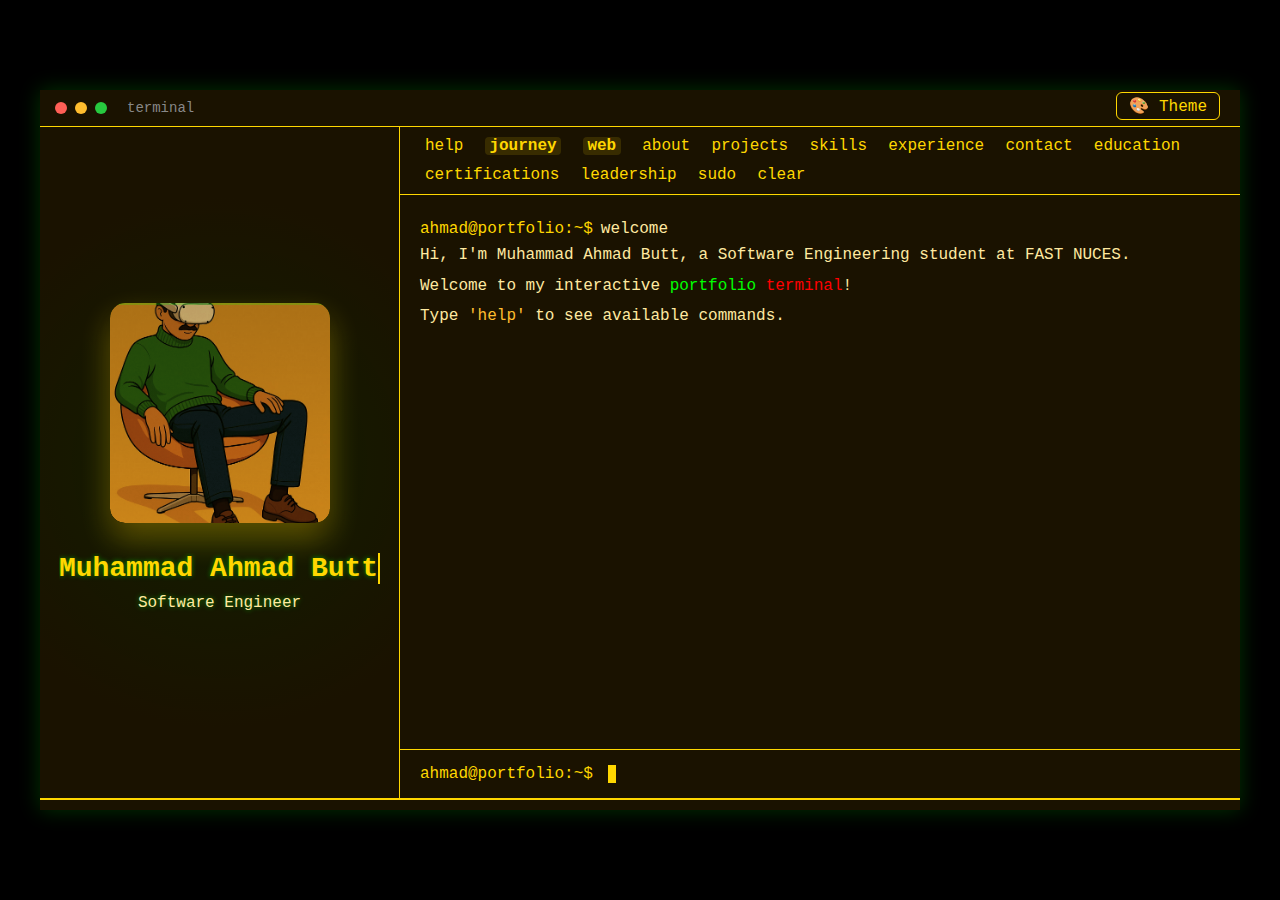
<file: terminal/index.html>
<!DOCTYPE html>
<html lang="en">
<head>
    <meta charset="UTF-8">
    <meta name="viewport" content="width=device-width, initial-scale=1.0">
    <title>Terminal Portfolio</title>
    <link rel="stylesheet" href="styles.css">
    <link rel="stylesheet" href="responsive.css">
    <link rel="stylesheet" href="gallery.css">
    <link rel="stylesheet" href="https://cdnjs.cloudflare.com/ajax/libs/font-awesome/6.0.0/css/all.min.css">
    <link rel="shortcut icon" href="../journey/cdn/610a9b617744c726c80e42ec_favicon.png" type="image/png">
    <meta name="description" content="Interactive terminal-style portfolio of Muhammad Ahmad Butt, Software & AI Engineer.">
    <meta property="og:title" content="Terminal Portfolio | Muhammad Ahmad Butt">
    <meta property="og:description" content="Interactive terminal-style portfolio of Muhammad Ahmad Butt, Software & AI Engineer.">
    <meta property="og:image" content="../journey/cdn/6047aedcc580d046d3ce4941_open-graph.jpeg">
    <meta property="og:type" content="website">
</head>
<body>
    <div class="container">
        <div class="terminal">
            <div class="terminal-header">
                <div class="terminal-buttons">
                    <span class="terminal-button close"></span>
                    <span class="terminal-button minimize"></span>
                    <span class="terminal-button maximize"></span>
                </div>
                <div class="terminal-title">terminal</div>
            </div>
            <div class="terminal-content">
                <div class="two-column-layout">
                    <div class="left-column">
                        <div class="profile-section">
                            <div class="profile-gallery">
                                <div class="gallery-item active">
                                    <img src="images/chair_vr.jpg" alt="Mind">
                                </div>
                                <div class="gallery-item">
                                    <img src="images/trophy.jpg" alt="Trophy">
                                </div>
                                <div class="gallery-item">
                                    <img src="images/mind.png" alt="VR">
                                </div>
                                <div class="gallery-item">
                                    <img src="images/hero.jpg" alt="Hero">
                                </div>
                                <div class="gallery-item">
                                    <img src="images/back.jpg" alt="Back">
                                </div>
                                <div class="matrix-overlay"></div>
                                <div class="scan-line"></div>
                            </div>
                            <div class="profile-info">
                                <h1 class="name typing-effect">Muhammad Ahmad Butt</h1>
                                <p class="title">Software Engineer</p>
                            </div>
                        </div>
                    </div>
                    <div class="right-column">
                        <div class="terminal-nav">
                            <span class="nav-item">help</span> |
                            <span class="nav-item">about</span> |
                            <span class="nav-item">projects</span> |
                            <span class="nav-item">skills</span> |
                            <span class="nav-item">experience</span> |
                            <span class="nav-item">contact</span> |
                            <span class="nav-item">education</span> |
                            <span class="nav-item">certifications</span> |
                            <span class="nav-item">leadership</span> |
                            <span class="nav-item">journey</span> |
                            <span class="nav-item">web</span> |
                            <span class="nav-item">sudo</span> |
                            <span class="nav-item">clear</span>
                        </div>

                        <div class="terminal-output">
                            <div class="command-line">
                                <span class="prompt">ahmad@portfolio:~$</span>
                                <span class="command">welcome</span>
                            </div>
                            <div class="output welcome-message">
                                <p>Hi, I'm Muhammad Ahmad Butt, a Software Engineering student at FAST NUCES.</p>
                                <p>Welcome to my interactive <span style="color: #00ff00;">portfolio</span><span style="color: red;"> terminal</span>!</p>
                                <p>Type <span class="highlight-text">'help'</span> to see available commands.</p>
                            </div>
                        </div>

                        <div class="command-input">
                            <span class="prompt">ahmad@portfolio:~$</span>
                            <input type="text" class="input-field" autofocus spellcheck="false">
                            <span class="tab-hint">TAB to complete</span>
                        </div>
                    </div>
                </div>
                
                <div class="terminal-footer">
                    <p></p>
                </div>
            </div>
        </div>
    </div>

    <script src="script.js"></script>
    <script>
        document.addEventListener('DOMContentLoaded', function() {
            // Gallery functionality
            const galleryItems = document.querySelectorAll('.gallery-item');
            let currentIndex = 0;
            let interval;

            // Initialize gallery auto-rotation
            startGalleryRotation();

            // Auto-rotate gallery
            function startGalleryRotation() {
                interval = setInterval(() => {
                    currentIndex = (currentIndex + 1) % galleryItems.length;
                    showImage(currentIndex);
                }, 5000); // Change image every 5 seconds
            }

            // Reset interval when manually changing image
            function resetInterval() {
                clearInterval(interval);
                startGalleryRotation();
            }

            // Show selected image
            function showImage(index) {
                galleryItems.forEach(item => {
                    item.classList.remove('active');
                });
                
                galleryItems[index].classList.add('active');
                currentIndex = index;
            }

            // Matrix effect removed
            
            // Add 3D tilt effect based on mouse position
            const profileGallery = document.querySelector('.profile-gallery');
            
            profileGallery.addEventListener('mousemove', function(e) {
                const boundingRect = this.getBoundingClientRect();
                const mouseX = e.clientX - boundingRect.left;
                const mouseY = e.clientY - boundingRect.top;
                
                const centerX = boundingRect.width / 2;
                const centerY = boundingRect.height / 2;
                
                const rotateY = (mouseX - centerX) / 20;
                const rotateX = (centerY - mouseY) / 20;
                
                this.style.transform = `perspective(1000px) rotateY(${rotateY}deg) rotateX(${rotateX}deg)`;
            });
            
            profileGallery.addEventListener('mouseleave', function() {
                this.style.transform = 'perspective(1000px) rotateY(0) rotateX(0)';
            });
        });
    </script>
</body>
</html>
</file>
<file: terminal/styles.css>
:root {
    --terminal-bg: #000000;
    --terminal-text: #c9d1d9;
    --terminal-green: #00ff00;
    --terminal-prompt: #00ff00;
    --terminal-header: #000000;
    --terminal-border: #00ff00;
}

* {
    margin: 0;
    padding: 0;
    box-sizing: border-box;
    font-family: 'Consolas', 'Courier New', monospace;
}

body {
    background-color: #000;
    color: var(--terminal-text);
    height: 100vh;
    display: flex;
    justify-content: center;
    align-items: center;
    padding: 0;
    margin: 0;
}

.container {
    width: 100%;
    max-width: 1200px;
    height: 80vh;
    box-shadow: 0 0 20px rgba(0, 255, 0, 0.2);
    border-radius: 0;
    overflow: hidden;
}

.terminal {
    width: 100%;
    height: 100%;
    background-color: var(--terminal-bg);
    display: flex;
    flex-direction: column;
}

.terminal-header {
    background-color: var(--terminal-header);
    padding: 10px 15px;
    display: flex;
    align-items: center;
    border-bottom: 1px solid var(--terminal-border);
}

.terminal-buttons {
    display: flex;
    gap: 8px;
}

.terminal-button {
    width: 12px;
    height: 12px;
    border-radius: 50%;
    display: inline-block;
}

.terminal-button.close {
    background-color: #ff5f56;
}

.terminal-button.minimize {
    background-color: #ffbd2e;
}

.terminal-button.maximize {
    background-color: #27c93f;
}

.terminal-title {
    margin-left: 20px;
    font-size: 14px;
    color: #888;
}

.terminal-content {
    flex: 1;
    padding: 0;
    overflow: hidden; /* Changed from overflow-y: auto to prevent whole terminal scrolling */
    display: flex;
    flex-direction: column;
}

.two-column-layout {
    display: flex;
    flex-direction: row;
    height: 100%;
    border-bottom: 1px solid var(--terminal-green);
}

.left-column {
    width: 30%;
    border-right: 1px solid var(--terminal-green);
    overflow: hidden;
    height: 100%;
    display: flex;
    flex-direction: column;
    justify-content: center;
    align-items: center;
    padding: 20px;
    background: radial-gradient(circle at center, rgba(0,60,0,0.3) 0%, rgba(0,0,0,0) 70%);
}

.right-column {
    width: 70%;
    height: 100%;
    display: flex;
    flex-direction: column;
    overflow-y: hidden; /* Changed to hidden - we want only terminal-output to scroll */
    scroll-behavior: smooth; /* Enable smooth scrolling */
}

.profile-section {
    display: flex;
    flex-direction: column;
    margin-bottom: 0;
    align-items: center;
    text-align: center;
    padding-bottom: 10px;
}

.profile-image {
    width: 100%;
    max-width: 220px;
    height: auto;
    border: none;
    overflow: hidden;
    margin-bottom: 20px;
    padding: 0;
    border-radius: 15px;
    box-shadow: 0 10px 20px rgba(0, 255, 0, 0.2), 0 6px 6px rgba(0, 255, 0, 0.15);
    position: relative;
    transform: perspective(800px) rotateY(0deg);
    transition: transform 0.5s ease;
}

.profile-image:hover {
    transform: perspective(800px) rotateY(5deg);
}

#profile-img {
    width: 100%;
    height: 100%;
    object-fit: cover;
    border-radius: 15px;
    filter: brightness(0.95);
    background: linear-gradient(145deg, rgba(0,255,0,0.1), rgba(0,0,0,0.2));
}

.profile-info {
    text-align: center;
    padding: 0;
    margin: 0;
    width: 100%;
    position: relative;
    z-index: 2;
    text-shadow: 0 0 5px rgba(0, 255, 0, 0.5);
}

.name {
    color: var(--terminal-green);
    font-size: 28px;
    margin-bottom: 5px;
    padding: 0;
    position: relative;
    display: inline-block;
}

.title {
    font-size: 16px;
    color: var(--terminal-text);
    padding: 0;
}

.terminal-nav {
    margin: 0;
    padding: 10px 20px;
    color: var(--terminal-green);
    word-spacing: 5px;
    border-bottom: 1px solid var(--terminal-green);
    width: 100%;
}

.nav-item {
    cursor: pointer;
    transition: color 0.3s;
    margin: 0 5px;
}

.nav-item:hover {
    color: #ffffff;
}

.terminal-output {
    flex: 1;
    margin-bottom: 0;
    padding: 10px 20px;
    overflow-y: auto;
    scroll-behavior: smooth;
    display: flex;
    flex-direction: column;
    max-height: calc(100% - 100px); /* Adjust based on your header/input heights */
    position: relative; /* Required for the scanline effect */
}

.command-line {
    margin: 15px 0 5px;
    display: flex;
}

.prompt {
    color: var(--terminal-prompt);
    margin-right: 8px;
}

/* Different color for root prompt */
.prompt {
    transition: color 0.3s ease, text-shadow 0.3s ease;
}

.prompt:not(:empty) {
    color: var(--terminal-prompt);
}

/* Target root prompts specifically */
.prompt:contains('#') {
    color: #ff5555 !important; /* Red color for root prompt */
    font-weight: bold;
    text-shadow: 0 0 5px rgba(255, 85, 85, 0.5);
}

.command {
    color: var(--terminal-text);
}

.output {
    color: var(--terminal-text);
    margin-left: 0;
    line-height: 1.6;
    margin-bottom: 20px;
}

.output p {
    margin-bottom: 5px;
}

.project {
    margin-bottom: 15px;
    padding-left: 0;
}

.project-header {
    color: #ff7b72;
    font-weight: bold;
    margin-bottom: 15px;
    animation: fadeIn 0.8s ease-in;
}

.project-number {
    color: #d2a8ff;
    font-weight: bold;
}

/* Terminal text animations */
.output p {
    animation: fadeIn 0.3s ease-out;
    margin-bottom: 5px;
}

.command-line {
    animation: fadeIn 0.2s ease-out;
}

.glitch-effect {
    animation: glitch 1.5s infinite;
    animation-delay: calc(0.1s * var(--i));
}

/* Add a subtle scanline effect to the terminal */
.terminal-output::after {
    content: "";
    position: absolute;
    top: 0;
    left: 0;
    width: 100%;
    height: 2px;
    background: linear-gradient(to right, rgba(0,255,0,0), rgba(0,255,0,0.2), rgba(0,255,0,0));
    opacity: 0.3;
    animation: scanline 8s linear infinite;
    pointer-events: none;
}

.output a {
    color: #58a6ff;
    text-decoration: none;
}

.output a:hover {
    text-decoration: underline;
}

.command-input {
    display: flex;
    align-items: center;
    margin-top: auto;
    padding: 10px 20px;
    border-top: 1px solid var(--terminal-green);
    position: relative;
}

.input-field {
    flex: 1;
    background: transparent;
    border: none;
    color: var(--terminal-text);
    font-size: 16px;
    outline: none;
    padding: 5px 5px 5px 0;
    caret-color: transparent;
    margin-left: 5px;
}

.terminal-footer {
    color: #00ff00;
    text-align: center;
    margin-top: 0;
    padding: 5px 0;
    font-size: 14px;
    border-top: 1px solid var(--terminal-green);
}

/* Blinking cursor effect */
.input-field::after {
    content: '|';
    animation: blink 1s infinite;
}

.cursor {
    display: inline-block;
    width: 8px;
    height: 18px;
    background-color: var(--terminal-green);
    animation: blink 1s infinite;
    vertical-align: middle;
    position: absolute;
    z-index: 10;
    margin-left: 3px;
}

.tab-hint {
    position: absolute;
    right: 20px;
    color: #888;
    font-size: 12px;
    opacity: 0;
    transition: opacity 0.3s;
}

.tab-hint.visible {
    opacity: 1;
}

/* Welcome message specific styles */
.welcome-message p {
    animation: fadeIn 1s ease-in-out;
    animation-fill-mode: both;
}

.welcome-message p:nth-child(1) {
    animation-delay: 0.3s;
}

.welcome-message p:nth-child(2) {
    animation-delay: 1s;
}

.welcome-message p:nth-child(3) {
    animation-delay: 1.7s;
}

.highlight-text {
    color: #ffbd2e;
    position: relative;
    display: inline-block;
    animation: fadeIn 0.5s ease-in-out;
}

.highlight-text::after {
    content: "";
    position: absolute;
    left: 0;
    bottom: 0;
    width: 100%;
    height: 2px;
    background-color: #ffbd2e;
    transform: scaleX(0);
    transform-origin: bottom right;
    transition: transform 0.5s ease;
}

.highlight-text:hover::after {
    transform: scaleX(1);
    transform-origin: bottom left;
}

/* Sudo command styling */
.sudo-command {
    color: #00ff00;
    font-weight: bold;
    margin: 0 5px;
    border-bottom: 1px dotted #00ff00;
    display: inline-block;
    position: relative;
}

.sudo-command::after {
    content: "↵";
    position: absolute;
    right: -15px;
    opacity: 0;
    transition: opacity 0.3s ease, transform 0.3s ease;
    transform: translateX(-5px);
}

.sudo-command:hover::after {
    opacity: 1;
    transform: translateX(0);
}

/* Loading animation for redirects */
.loading-animation {
    margin-top: 10px;
    display: inline-block;
}

.loading-dot {
    display: inline-block;
    animation: loadingDots 1.4s infinite;
    font-size: 1.5em;
    color: var(--terminal-green);
    opacity: 0;
}

.loading-dot:nth-child(1) {
    animation-delay: 0s;
}

.loading-dot:nth-child(2) {
    animation-delay: 0.2s;
}

.loading-dot:nth-child(3) {
    animation-delay: 0.4s;
}

@keyframes loadingDots {
    0% {
        opacity: 0;
    }
    50% {
        opacity: 1;
    }
    100% {
        opacity: 0;
    }
}

/* Animations */
@keyframes blink {
    0%, 100% {
        opacity: 1;
    }
    50% {
        opacity: 0;
    }
}

@keyframes fadeIn {
    from { opacity: 0; }
    to { opacity: 1; }
}

@keyframes fadeOut {
    from { opacity: 1; transform: translateY(0); }
    to { opacity: 0; transform: translateY(-10px); }
}

@keyframes glitch {
    0% {
        text-shadow: 0.05em 0 0 rgba(255, 0, 0, 0.75),
                    -0.025em -0.05em 0 rgba(0, 255, 0, 0.75),
                    0.025em 0.05em 0 rgba(0, 0, 255, 0.75);
    }
    14% {
        text-shadow: 0.05em 0 0 rgba(255, 0, 0, 0.75),
                    -0.025em -0.05em 0 rgba(0, 255, 0, 0.75),
                    0.025em 0.05em 0 rgba(0, 0, 255, 0.75);
    }
    15% {
        text-shadow: -0.05em -0.025em 0 rgba(255, 0, 0, 0.75),
                    0.025em 0.025em 0 rgba(0, 255, 0, 0.75),
                    -0.05em -0.05em 0 rgba(0, 0, 255, 0.75);
    }
    49% {
        text-shadow: -0.05em -0.025em 0 rgba(255, 0, 0, 0.75),
                    0.025em 0.025em 0 rgba(0, 255, 0, 0.75),
                    -0.05em -0.05em 0 rgba(0, 0, 255, 0.75);
    }
    50% {
        text-shadow: 0.025em 0.05em 0 rgba(255, 0, 0, 0.75),
                    0.05em 0 0 rgba(0, 255, 0, 0.75),
                    0 -0.05em 0 rgba(0, 0, 255, 0.75);
    }
    99% {
        text-shadow: 0.025em 0.05em 0 rgba(255, 0, 0, 0.75),
                    0.05em 0 0 rgba(0, 255, 0, 0.75),
                    0 -0.05em 0 rgba(0, 0, 255, 0.75);
    }
    100% {
        text-shadow: -0.025em 0 0 rgba(255, 0, 0, 0.75),
                    -0.025em -0.025em 0 rgba(0, 255, 0, 0.75),
                    -0.025em -0.05em 0 rgba(0, 0, 255, 0.75);
    }
}

@keyframes scanline {
    0% {
        transform: translateY(-100%);
    }
    100% {
        transform: translateY(100%);
    }
}

@media (max-width: 768px) {
    .container {
        height: 90vh;
    }
    
    .two-column-layout {
        flex-direction: column;
    }
    
    .left-column, .right-column {
        width: 100%;
        height: auto;
    }
    
    .left-column {
        border-right: none;
        border-bottom: 1px solid var(--terminal-green);
        padding-bottom: 20px;
    }
    
    .profile-image {
        margin-bottom: 10px;
        max-width: 150px;
    }
    
    .terminal-nav {
        display: flex;
        flex-wrap: wrap;
        gap: 10px;
        justify-content: center;
    }
}
</file>
<file: terminal/responsive.css>
/* Responsive styles for the terminal portfolio */

@media (max-width: 992px) {
    .container {
        width: 95%;
        height: 85vh;
    }
    
    .terminal-content {
        padding: 15px;
    }
}

@media (max-width: 768px) {
    .container {
        height: 90vh;
    }
    
    .profile-section {
        flex-direction: column;
        text-align: center;
    }
    
    .profile-image {
        margin: 0 auto 15px;
        width: 100px;
        height: 140px;
    }
    
    .name {
        font-size: 24px;
    }
    
    .terminal-nav {
        display: flex;
        flex-wrap: wrap;
        gap: 8px;
        justify-content: center;
        font-size: 14px;
    }
    
    .output {
        margin-left: 10px;
    }
    
    .project {
        margin-bottom: 15px;
        padding-left: 10px;
    }
}

@media (max-width: 480px) {
    .container {
        height: 95vh;
    }
    
    .terminal-content {
        padding: 10px;
    }
    
    .terminal-header {
        padding: 8px 10px;
    }
    
    .terminal-title {
        font-size: 12px;
        margin-left: 15px;
    }
    
    .name {
        font-size: 22px;
    }
    
    .title {
        font-size: 14px;
    }
    
    .terminal-nav {
        font-size: 12px;
        word-spacing: 2px;
        gap: 5px;
    }
    
    .command-line {
        margin: 10px 0 5px;
    }
    
    .prompt, .command {
        font-size: 14px;
    }
    
    .output {
        margin-left: 5px;
        font-size: 14px;
    }
    
    .project {
        padding-left: 5px;
    }
    
    .input-field {
        font-size: 14px;
    }
    
    .terminal-footer {
        font-size: 12px;
    }
}
</file>
<file: terminal/gallery.css>
/* Dynamic profile gallery styles and animations */

@keyframes fadeIn {
    from { opacity: 0; transform: scale(0.95); }
    to { opacity: 1; transform: scale(1); }
}

@keyframes fadeOut {
    from { opacity: 1; transform: scale(1); }
    to { opacity: 0; transform: scale(1.05); }
}

@keyframes pulse {
    0% { box-shadow: 0 0 0 0 rgba(0, 255, 0, 0.7); }
    70% { box-shadow: 0 0 0 10px rgba(0, 255, 0, 0); }
    100% { box-shadow: 0 0 0 0 rgba(0, 255, 0, 0); }
}

@keyframes float {
    0% { transform: translateY(0px) rotate(0deg); }
    50% { transform: translateY(-10px) rotate(1deg); }
    100% { transform: translateY(0px) rotate(0deg); }
}

@keyframes glitch {
    0% {
        clip-path: polygon(0 0, 100% 0, 100% 100%, 0 100%);
        transform: translate(0);
    }
    20% {
        clip-path: polygon(0 5%, 100% 0, 100% 95%, 0 100%);
        transform: translate(-5px, 5px);
    }
    40% {
        clip-path: polygon(0 0, 100% 5%, 100% 100%, 0 95%);
        transform: translate(5px, 0);
    }
    60% {
        clip-path: polygon(0 5%, 100% 0, 100% 95%, 0 100%);
        transform: translate(5px, 5px);
    }
    80% {
        clip-path: polygon(0 0, 100% 5%, 100% 100%, 0 95%);
        transform: translate(-5px, 0);
    }
    100% {
        clip-path: polygon(0 0, 100% 0, 100% 100%, 0 100%);
        transform: translate(0);
    }
}

@keyframes rotateY {
    0% { transform: perspective(1000px) rotateY(0); }
    50% { transform: perspective(1000px) rotateY(15deg); }
    100% { transform: perspective(1000px) rotateY(0); }
}

.profile-gallery {
    width: 100%;
    max-width: 220px;
    height: 220px;
    position: relative;
    margin-bottom: 30px;
    border-radius: 15px;
    overflow: hidden;
    perspective: 1000px;
    box-shadow: 0 15px 30px rgba(255, 255, 0, 0.3), 0 10px 10px rgba(0, 0, 0, 0.3);
    animation: float 6s infinite ease-in-out;
}

.profile-gallery::before {
    content: '';
    position: absolute;
    top: -5px;
    left: -5px;
    right: -5px;
    bottom: -5px;
    border-radius: 20px;
    background: linear-gradient(45deg, var(--terminal-green), transparent, var(--terminal-green), transparent);
    background-size: 400% 400%;
    opacity: 0.5;
    z-index: -1;
    animation: gradient-animation 15s ease infinite;
}

@keyframes gradient-animation {
    0% { background-position: 0% 50%; }
    50% { background-position: 100% 50%; }
    100% { background-position: 0% 50%; }
}

.gallery-item {
    position: absolute;
    top: 0;
    left: 0;
    width: 100%;
    height: 100%;
    opacity: 0;
    transition: opacity 1s;
    z-index: 1;
    border-radius: 15px;
    overflow: hidden;
}

.gallery-item.active {
    opacity: 1;
    z-index: 2;
    animation: fadeIn 1s forwards;
}

.gallery-item img {
    width: 100%;
    height: 100%;
    object-fit: cover;
    border-radius: 15px;
    filter: contrast(1.2) brightness(0.9);
    transition: all 0.5s;
}

/* Different effect for each image */
.gallery-item:nth-child(1) img {
    filter: contrast(1.2) brightness(0.9) sepia(0.2);
    animation: rotateY 10s infinite ease-in-out;
}

.gallery-item:nth-child(2) img {
    filter: contrast(1.1) hue-rotate(20deg);
}

.gallery-item:nth-child(3) img {
    filter: contrast(1.2) brightness(0.9) saturate(1.2);
}

.gallery-item:nth-child(4) img {
    filter: contrast(1.3) brightness(1.1) grayscale(0.3);
}

.gallery-item:nth-child(5) img {
    filter: contrast(1.2) brightness(0.8) saturate(1.4);
}

.gallery-item:hover img {
    transform: scale(1.05);
}

/* Controls */
.gallery-controls {
    position: absolute;
    bottom: 10px;
    width: 100%;
    display: flex;
    justify-content: center;
    gap: 10px;
    z-index: 10;
}

.gallery-dot {
    width: 8px;
    height: 8px;
    background-color: rgba(255, 255, 255, 0.4);
    border-radius: 50%;
    cursor: pointer;
    transition: all 0.3s;
}

.gallery-dot.active {
    background-color: var(--terminal-green);
    box-shadow: 0 0 8px 2px rgba(0, 255, 0, 0.5);
}

/* Matrix overlay effect */
.matrix-overlay {
    position: absolute;
    top: 0;
    left: 0;
    width: 100%;
    height: 100%;
    background: linear-gradient(to bottom, rgba(0,0,0,0.3), transparent);
    z-index: 3;
    pointer-events: none;
    opacity: 0.5;
}

.matrix-char {
    position: absolute;
    color: var(--terminal-green);
    font-size: 10px;
    opacity: 0.6;
    text-shadow: 0 0 5px var(--terminal-green);
    animation: matrix-fall 4s linear infinite;
}

@keyframes matrix-fall {
    0% { transform: translateY(-100%); opacity: 0; }
    10% { opacity: 0.8; }
    90% { opacity: 0.8; }
    100% { transform: translateY(100%); opacity: 0; }
}

/* Glow effect on hover */
.profile-gallery:hover::after {
    content: '';
    position: absolute;
    top: 0;
    left: 0;
    right: 0;
    bottom: 0;
    border-radius: 15px;
    box-shadow: 0 0 20px 5px var(--terminal-green);
    animation: pulse 2s infinite;
    z-index: -1;
}

/* Terminal scan line effect */
.scan-line {
    position: absolute;
    top: 0;
    left: 0;
    width: 100%;
    height: 2px;
    background: rgba(0, 255, 0, 0.3);
    z-index: 4;
    opacity: 0.7;
    animation: scan 4s linear infinite;
    pointer-events: none;
}

@keyframes scan {
    0% { top: 0; }
    100% { top: 100%; }
}

/* Glitch effect trigger on hover */
.profile-gallery:hover .gallery-item.active {
    animation: glitch 0.5s forwards;
}

.typing-effect {
    border-right: 2px solid var(--terminal-green);
    white-space: nowrap;
    overflow: hidden;
    display: inline-block;
    animation: typing 3.5s steps(40, end), blink-caret 0.75s step-end infinite;
}

@keyframes typing {
    from { width: 0; }
    to { width: 100%; }
}

@keyframes blink-caret {
    from, to { border-color: transparent; }
    50% { border-color: var(--terminal-green); }
}
</file>
